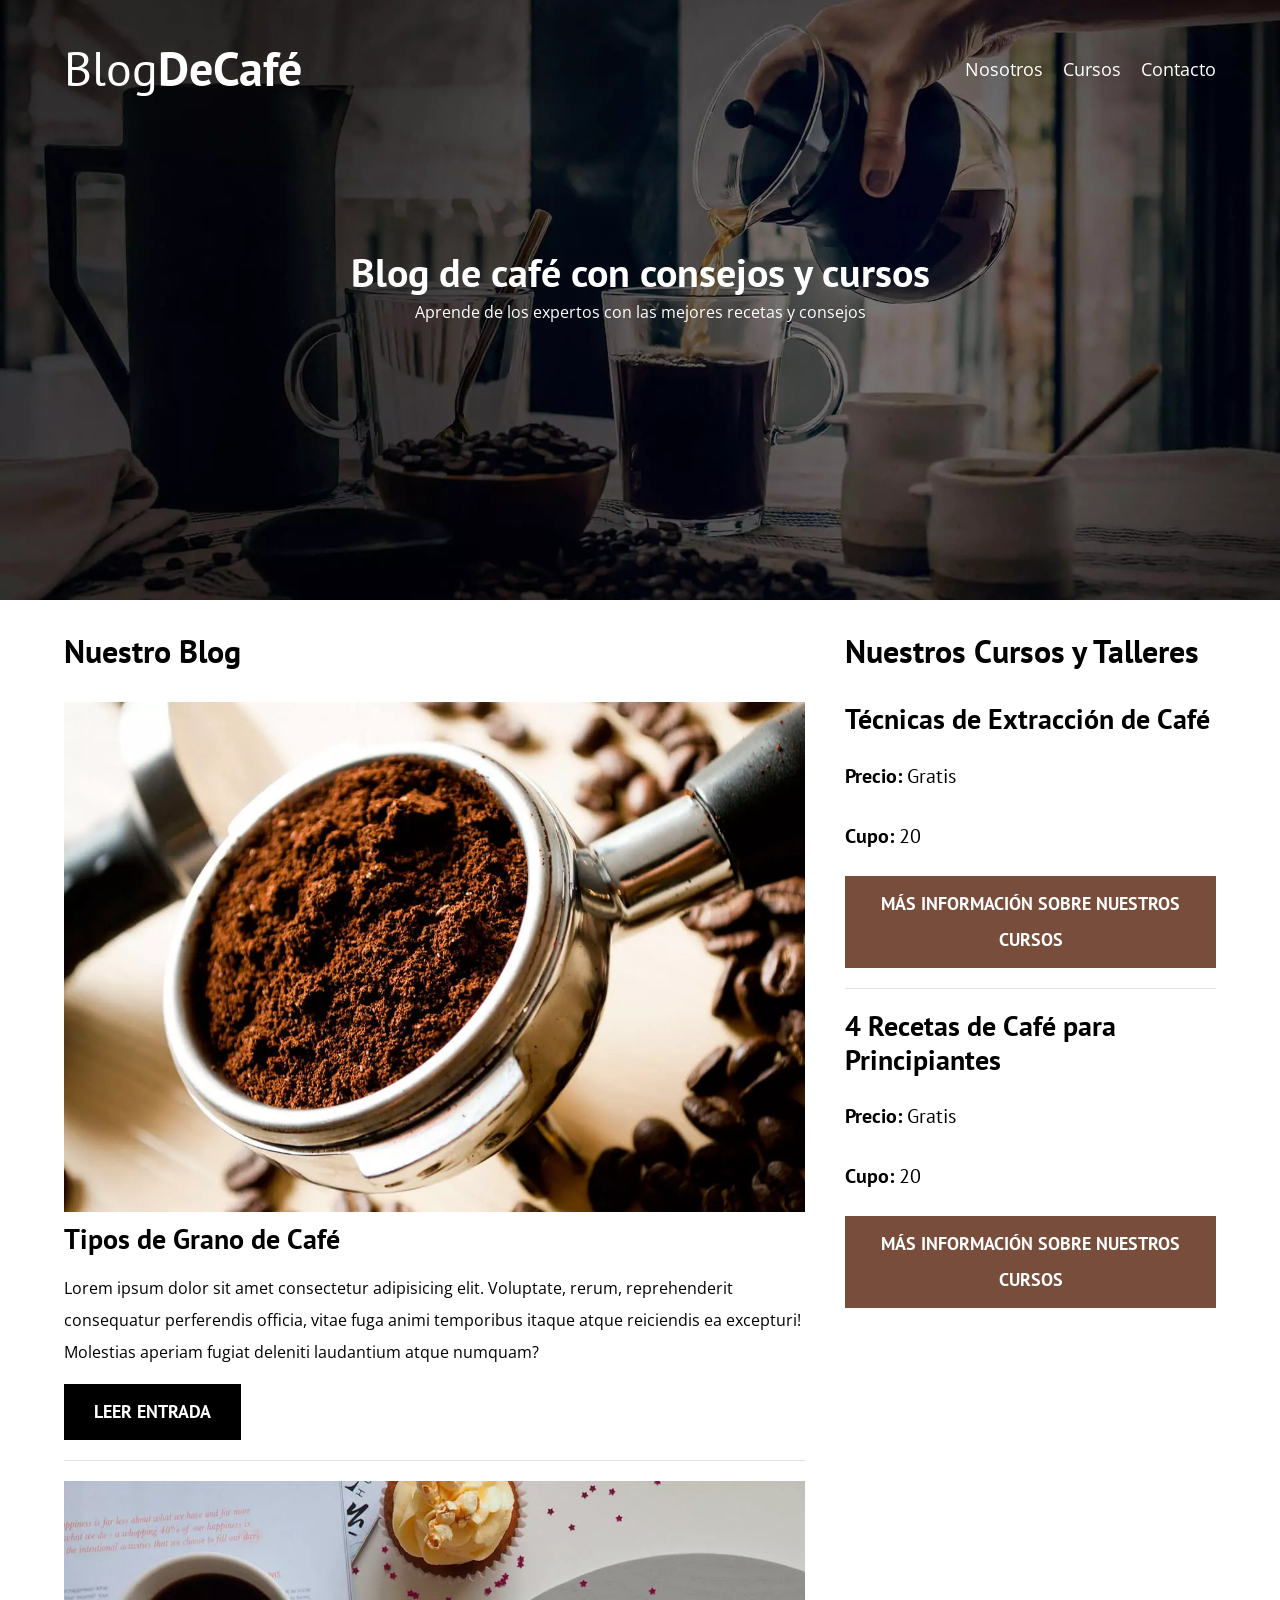
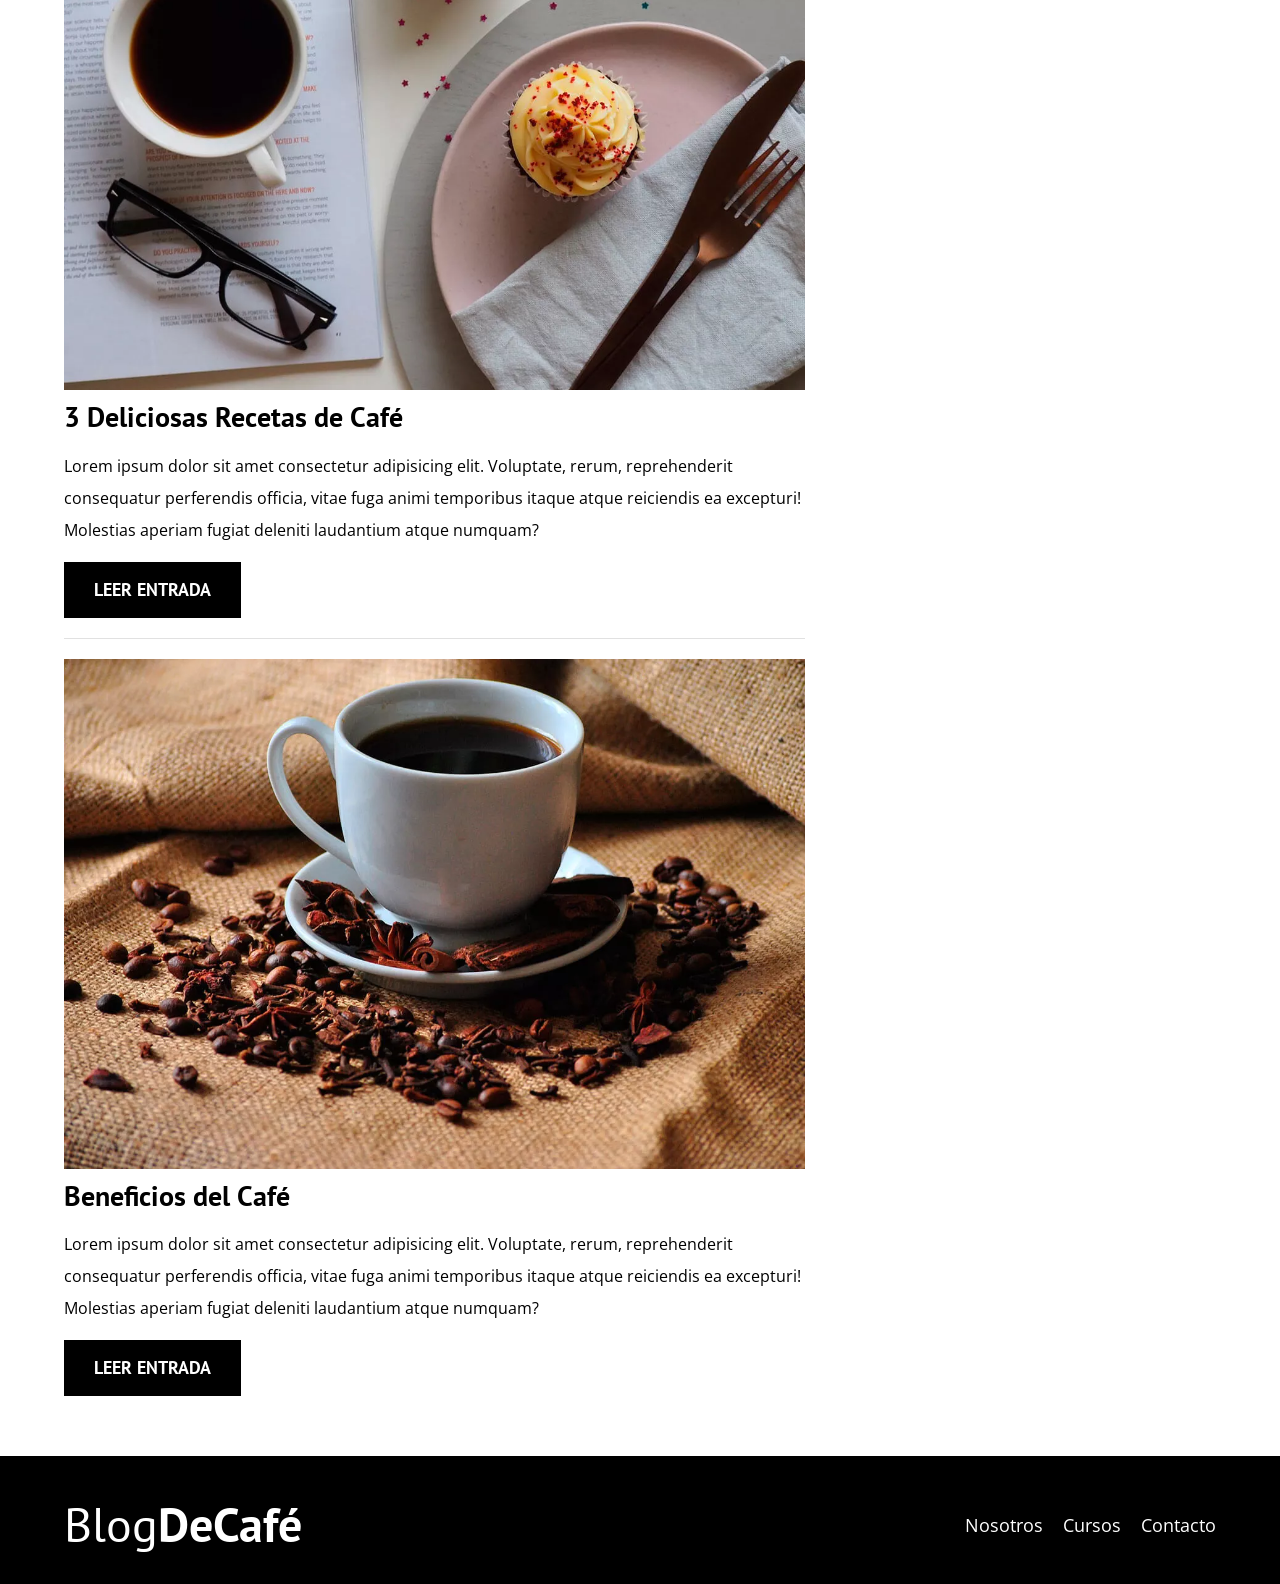
<file: index.html>
<!DOCTYPE html>
<html lang="en">
<head>
    <meta charset="UTF-8">
    <meta name="viewport" content="width=device-width, initial-scale=1.0">
    <meta name="description" content="Página web de blog de café">
    <link rel="prefetch" href="nosotros.html" as="document">
    <link rel="preload" href="css/normalize.css" as="style">
    <link rel="stylesheet" href="css/normalize.css">
    <link rel="preload" href="https://fonts.googleapis.com/css2?family=Open+Sans&family=PT+Sans:wght@400;700&display=swap"  crossorigin="crossorigin" as="font">
    <link href="https://fonts.googleapis.com/css2?family=Open+Sans&family=PT+Sans:wght@400;700&display=swap" rel="stylesheet">
    <link rel="preload" href="css/style.css" as="style">
    <link rel="stylesheet" href="css/style.css">
    <title>BlogDeCafé</title>
</head>
<body>

    <header class="header">

        <div class="contenedor">
            <div class="barra">
                <a class="logo" href="index.html">
                    <h1 class="logo__nombre no-margin centrar-texto">Blog<span class="logo__bold">DeCafé</span></h1>
                </a>

                <nav class="navegacion">
                    <a href="nosotros.html" class="navegacion__enlace">Nosotros</a>
                    <a href="cursos.html" class="navegacion__enlace">Cursos</a>
                    <a href="contacto.html" class="navegacion__enlace">Contacto</a>
                </nav>
            </div>
        </div>

        <div class="header__texto">
            <h2 class="no-margin">Blog de café con consejos y cursos</h2>
            <p class="no-margin">Aprende de los expertos con las mejores recetas y consejos</p>
        </div>
    </header>

    <div class="contenedor contenido-principal">
        <main class="blog">
            <h3>Nuestro Blog</h3>

            <article class="entrada">
                <div class="entrada__imagen">
                    <picture>
                        <source loading="lazy"  srcset="img/blog1.webp" type="image/webp">
                        <img loading="lazy" src="img/blog1.jpg" alt="imagen blog"> 
                    </picture>
                </div>

                <div class="entrada__contenido">
                    <h4 class="no-margin">Tipos de Grano de Café</h4>
                    <p>Lorem ipsum dolor sit amet consectetur adipisicing elit. Voluptate, rerum, reprehenderit consequatur perferendis officia, vitae fuga animi temporibus itaque atque reiciendis ea excepturi! Molestias aperiam fugiat deleniti laudantium atque numquam?</p>
                    <a href="entrada.html" class="boton boton--primario">Leer Entrada</a>
                </div>
            </article>

            <article class="entrada">
                <div class="entrada__imagen">
                    <picture>
                        <source loading="lazy"  srcset="img/blog2.webp" type="image/webp">
                        <img loading="lazy" src="img/blog2.jpg" alt="imagen blog"> 
                    </picture>
                </div>

                <div class="entrada__contenido">
                    <h4 class="no-margin">3 Deliciosas Recetas de Café</h4>
                    <p>Lorem ipsum dolor sit amet consectetur adipisicing elit. Voluptate, rerum, reprehenderit consequatur perferendis officia, vitae fuga animi temporibus itaque atque reiciendis ea excepturi! Molestias aperiam fugiat deleniti laudantium atque numquam?</p>
                    <a href="entrada.html" class="boton boton--primario">Leer Entrada</a>
                </div>
            </article>

            <article class="entrada">
                <div class="entrada__imagen">
                    <picture>
                        <source loading="lazy"  srcset="img/blog3.webp" type="image/webp">
                        <img loading="lazy" src="img/blog3.jpg" alt="imagen blog"> 
                    </picture>
                </div>

                <div class="entrada__contenido">
                    <h4 class="no-margin">Beneficios del Café</h4>
                    <p>Lorem ipsum dolor sit amet consectetur adipisicing elit. Voluptate, rerum, reprehenderit consequatur perferendis officia, vitae fuga animi temporibus itaque atque reiciendis ea excepturi! Molestias aperiam fugiat deleniti laudantium atque numquam?</p>
                    <a href="entrada.html" class="boton boton--primario">Leer Entrada</a>
                </div>
            </article>
        </main>
        <aside class="sidebar">
            <h3>Nuestros Cursos y Talleres</h3>

            <ul class="cursos no-padding">
                <li class="widget-curso">
                    <h4 class="no-margin">Técnicas de Extracción de Café</h4>
                    <p class="widget-curso__label">Precio: 
                        <span class="widget-curso__info">Gratis</span>
                    </p>
                    <p class="widget-curso__label">Cupo: 
                        <span class="widget-curso__info">20</span>
                    </p>
                    <a href="entrada.html" class="boton boton--secundario">Más Información sobre nuestros cursos</a>
                </li>

                <li class="widget-curso">
                    <h4 class="no-margin">4 Recetas de Café para Principiantes</h4>
                    <p class="widget-curso__label">Precio: 
                        <span class="widget-curso__info">Gratis</span>
                    </p>
                    <p class="widget-curso__label">Cupo: 
                        <span class="widget-curso__info">20</span>
                    </p>
                    <a href="entrada.html" class="boton boton--secundario">Más Información sobre nuestros cursos</a>
                </li>
            </ul>
        </aside>
    </div>

    <footer class="footer">
        <div class="contenedor">
            <div class="barra">
                <a class="logo" href="index.html">
                    <h1 class="logo__nombre no-margin centrar-texto">Blog<span class="logo__bold">DeCafé</span></h1>
                </a>

                <nav class="navegacion">
                    <a href="nosotros.html" class="navegacion__enlace">Nosotros</a>
                    <a href="cursos.html" class="navegacion__enlace">Cursos</a>
                    <a href="contacto.html" class="navegacion__enlace">Contacto</a>
                </nav>
            </div>
        </div>
    </footer>
    
    <script src="js/modernizr.js"></script>
</body>
</html>
</file>
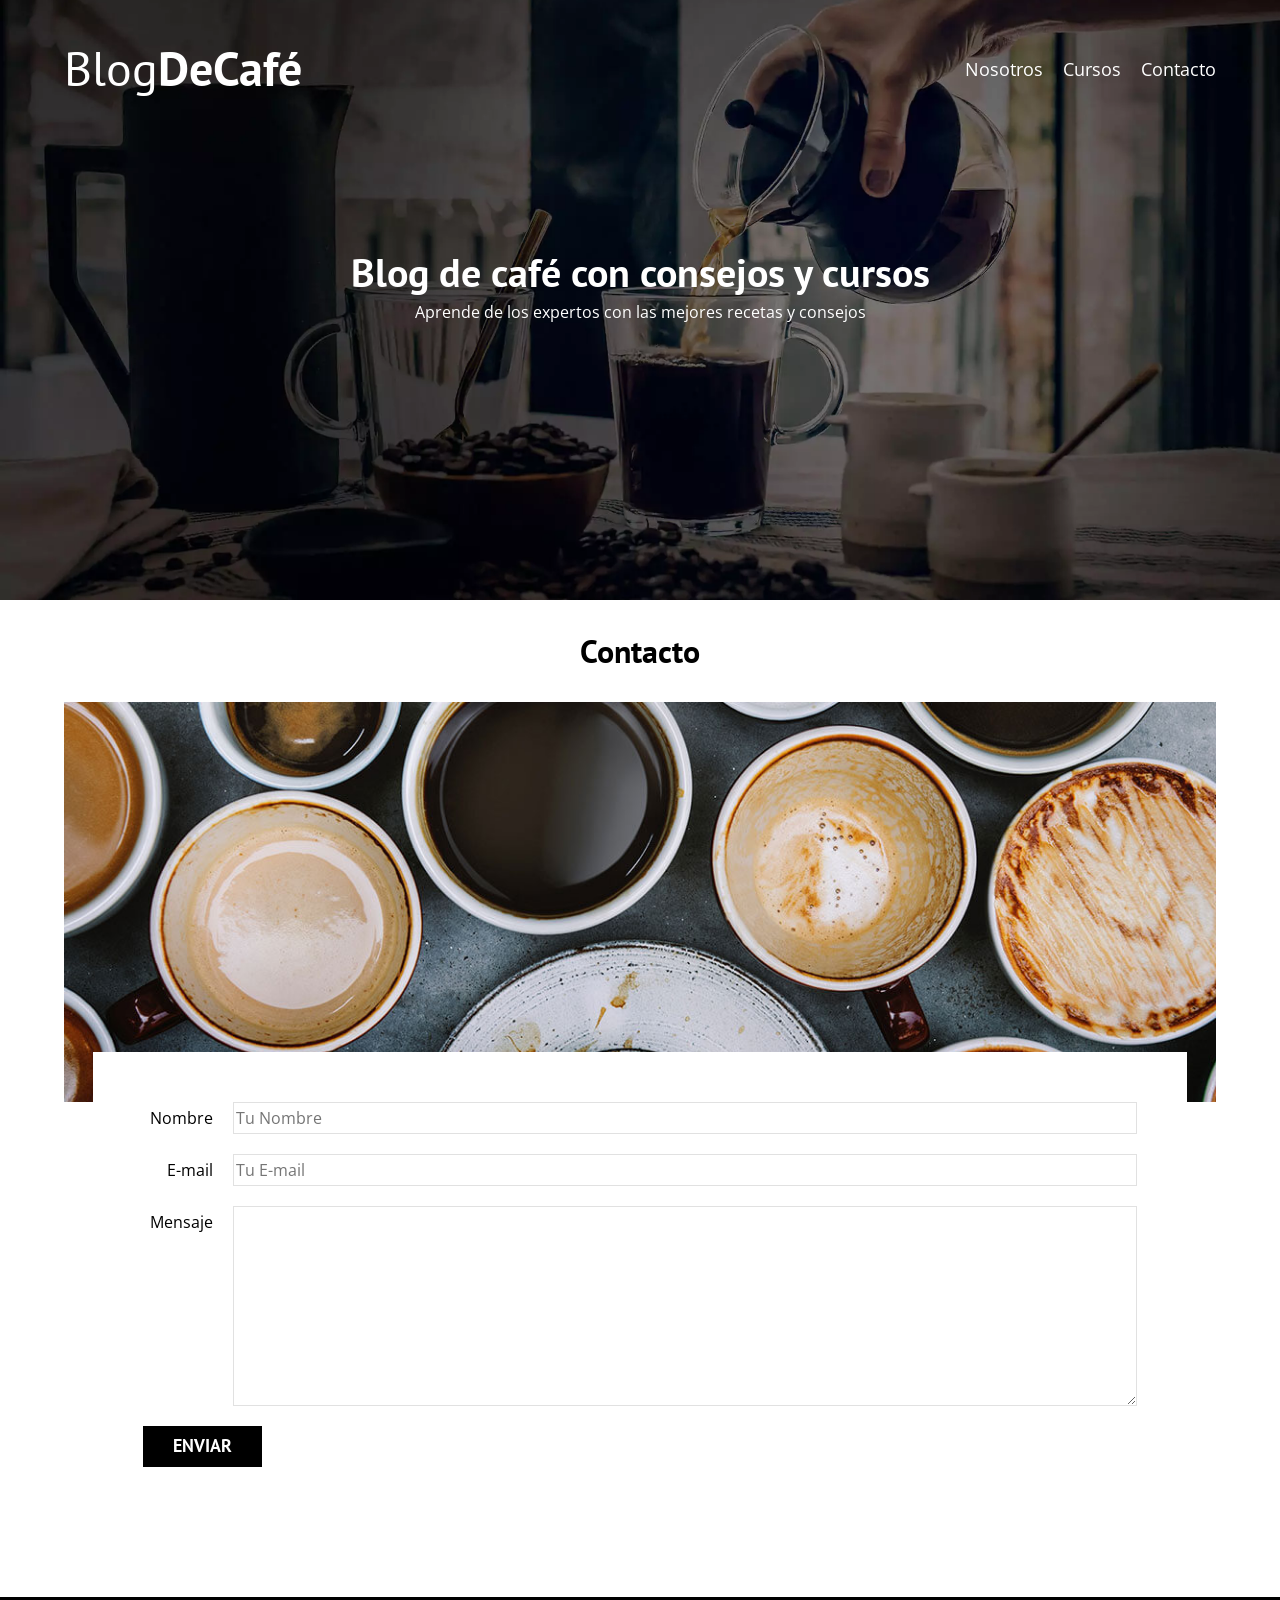
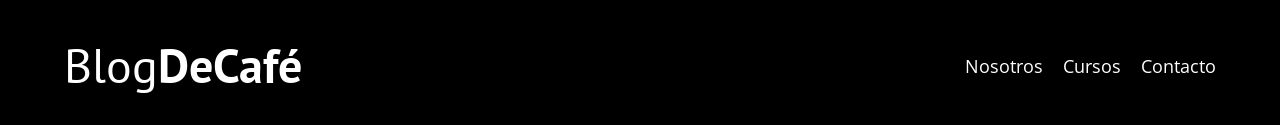
<file: contacto.html>
<!DOCTYPE html>
<html lang="en">
<head>
    <meta charset="UTF-8">
    <meta name="viewport" content="width=device-width, initial-scale=1.0">
    <title>BlogDeCafé</title>
    <link rel="stylesheet" href="css/normalize.css">
    <link href="https://fonts.googleapis.com/css2?family=Open+Sans&family=PT+Sans:wght@400;700&display=swap" rel="stylesheet">
    <link rel="stylesheet" href="css/style.css">
</head>
<body>

    <header class="header">

        <div class="contenedor">
            <div class="barra">
                <a class="logo" href="index.html">
                    <h1 class="logo__nombre no-margin centrar-texto">Blog<span class="logo__bold">DeCafé</span></h1>
                </a>

                <nav class="navegacion">
                    <a href="nosotros.html" class="navegacion__enlace">Nosotros</a>
                    <a href="cursos.html" class="navegacion__enlace">Cursos</a>
                    <a href="contacto.html" class="navegacion__enlace">Contacto</a>
                </nav>
            </div>
        </div>

        <div class="header__texto">
            <h2 class="no-margin">Blog de café con consejos y cursos</h2>
            <p class="no-margin">Aprende de los expertos con las mejores recetas y consejos</p>
        </div>
    </header>

    <main class="contenedor">
        <h3 class="centrar-texto">Contacto</h3>

        <div class="contacto-bg"></div>

        <form class="formulario">
            <div class="campo">
                <label class="campo__label" for="nombre">Nombre</label>
                <input 
                    class="campo__field"
                    type="text" 
                    placeholder="Tu Nombre" 
                    id="nombre"
                >
            </div>
            <div class="campo">
                <label class="campo__label" for="email">E-mail</label>
                <input 
                    class="campo__field"
                    type="email" 
                    placeholder="Tu E-mail" 
                    id="email"
                >
            </div>
            <div class="campo">
                <label class="campo__label" for="mensaje">Mensaje</label>
                <textarea 
                    class="campo__field campo__field--textarea"
                    id="mensaje"
                ></textarea>
            </div>

            <div class="campo">
                <input type="submit" value="Enviar" class="boton boton--primario">
            </div>
        </form>

        
    </main>

    <footer class="footer">
        <div class="contenedor">
            <div class="barra">
                <a class="logo" href="index.html">
                    <h1 class="logo__nombre no-margin centrar-texto">Blog<span class="logo__bold">DeCafé</span></h1>
                </a>

                <nav class="navegacion">
                    <a href="nosotros.html" class="navegacion__enlace">Nosotros</a>
                    <a href="cursos.html" class="navegacion__enlace">Cursos</a>
                    <a href="contacto.html" class="navegacion__enlace">Contacto</a>
                </nav>
            </div>
        </div>
    </footer>
    <script src="js/modernizr.js"></script>
</body>
</html>
</file>
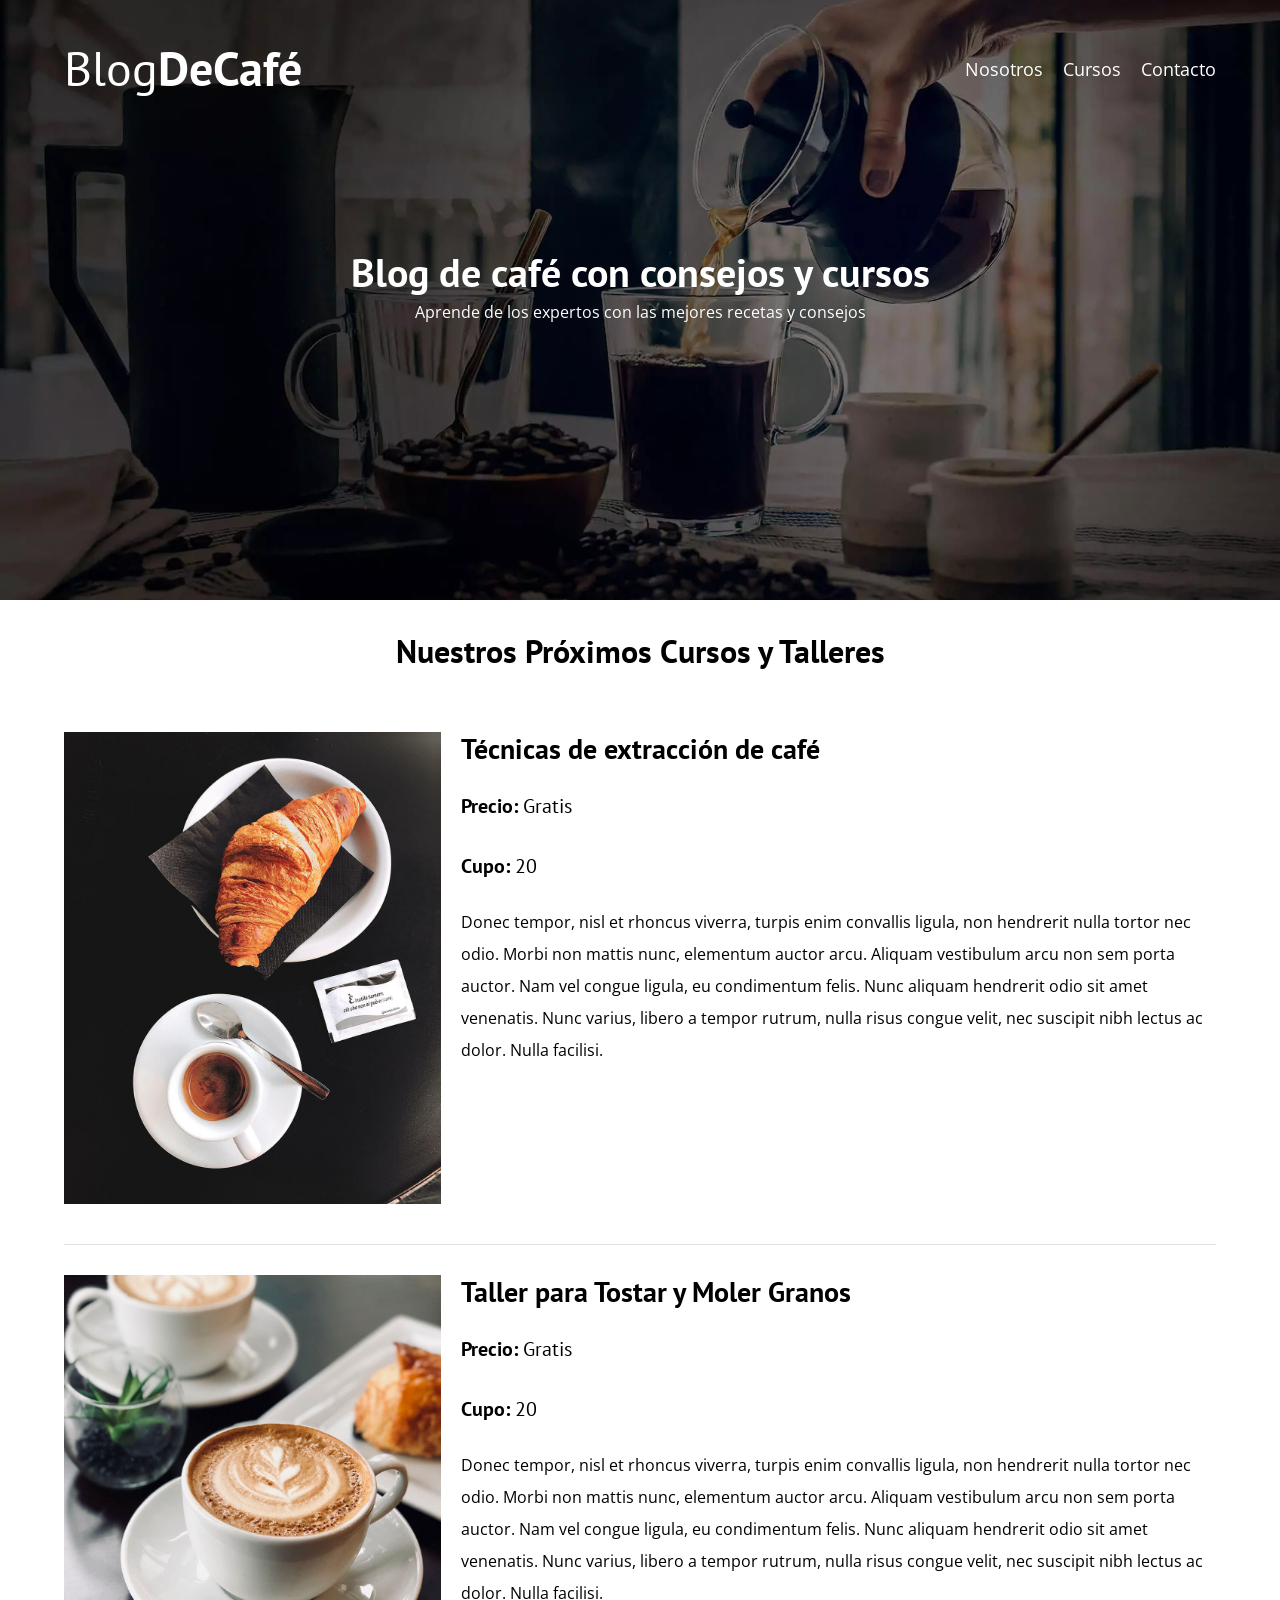
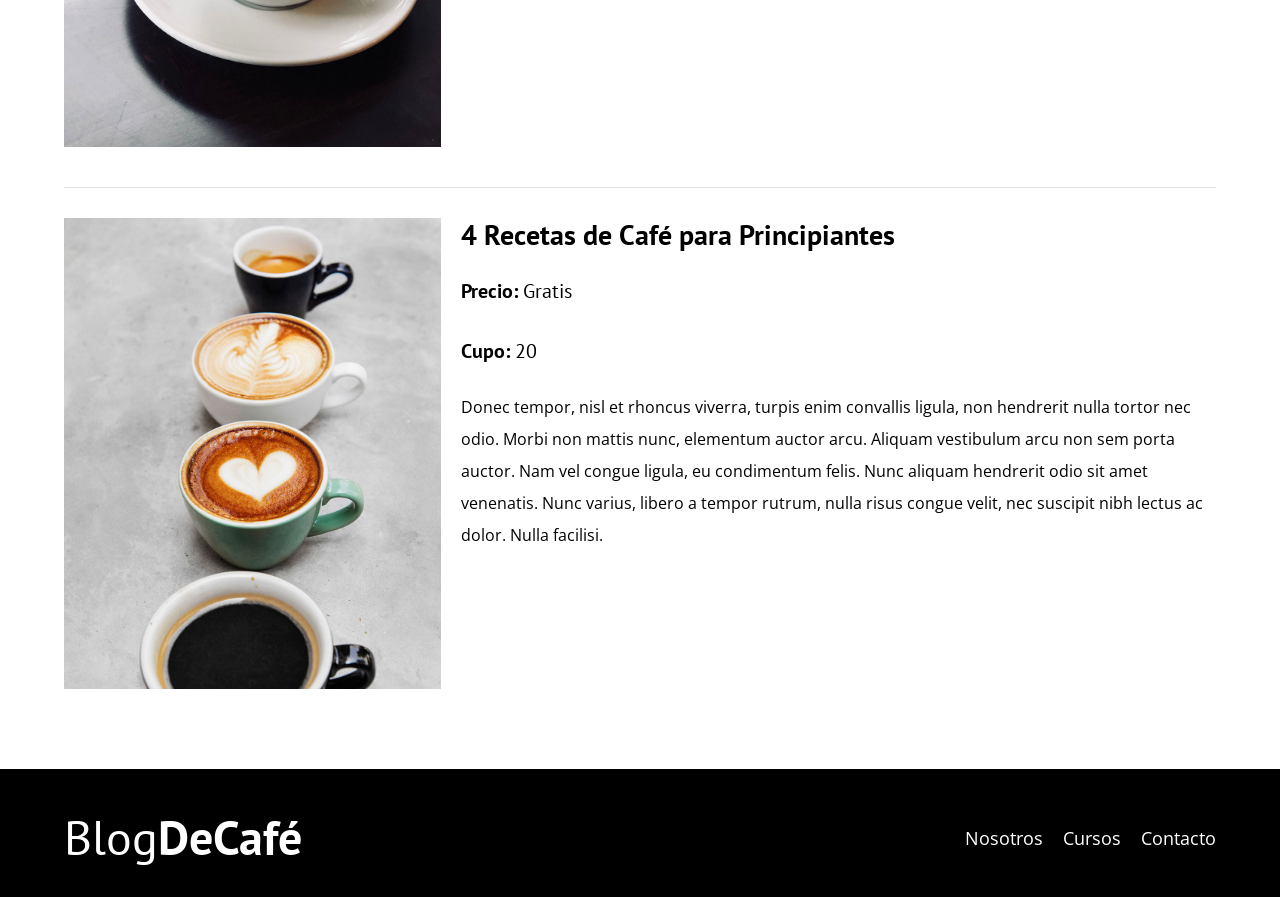
<file: cursos.html>
<!DOCTYPE html>
<html lang="en">
<head>
    <meta charset="UTF-8">
    <meta name="viewport" content="width=device-width, initial-scale=1.0">
    <title>BlogDeCafé</title>
    <link rel="stylesheet" href="css/normalize.css">
    <link href="https://fonts.googleapis.com/css2?family=Open+Sans&family=PT+Sans:wght@400;700&display=swap" rel="stylesheet">
    <link rel="stylesheet" href="css/style.css">
</head>
<body>

    <header class="header">

        <div class="contenedor">
            <div class="barra">
                <a class="logo" href="index.html">
                    <h1 class="logo__nombre no-margin centrar-texto">Blog<span class="logo__bold">DeCafé</span></h1>
                </a>

                <nav class="navegacion">
                    <a href="nosotros.html" class="navegacion__enlace">Nosotros</a>
                    <a href="cursos.html" class="navegacion__enlace">Cursos</a>
                    <a href="contacto.html" class="navegacion__enlace">Contacto</a>
                </nav>
            </div>
        </div>

        <div class="header__texto">
            <h2 class="no-margin">Blog de café con consejos y cursos</h2>
            <p class="no-margin">Aprende de los expertos con las mejores recetas y consejos</p>
        </div>
    </header>

    <main class="contenedor">
        <h3 class="centrar-texto">Nuestros Próximos Cursos y Talleres</h3>

        <div class="curso">
            <div class="curso__imagen">
                <img src="img/curso1.jpg" alt="Imagen del curso">
            </div>
            <div class="curso__informacion">
                <h4 class="no-margin">Técnicas de extracción de café</h4>
                <p class="curso__label">Precio: 
                    <span class="curso__info">Gratis</span>
                </p>
                <p class="curso__label">Cupo: 
                    <span class="curso__info">20</span>
                </p>
                <p class="curso__descripcion">
                    Donec tempor, nisl et rhoncus viverra, turpis enim convallis ligula, non hendrerit nulla tortor nec odio. Morbi non mattis nunc, elementum auctor arcu. Aliquam vestibulum arcu non sem porta auctor. Nam vel congue ligula, eu condimentum felis. Nunc aliquam hendrerit odio sit amet venenatis. Nunc varius, libero a tempor rutrum, nulla risus congue velit, nec suscipit nibh lectus ac dolor. Nulla facilisi.
                </p>
            </div>
        </div>

        <div class="curso">
            <div class="curso__imagen">
                <img src="img/curso2.jpg" alt="Imagen del curso">
            </div>
            <div class="curso__informacion">
                <h4 class="no-margin">Taller para Tostar y Moler Granos</h4>
                <p class="curso__label">Precio: 
                    <span class="curso__info">Gratis</span>
                </p>
                <p class="curso__label">Cupo: 
                    <span class="curso__info">20</span>
                </p>
                <p class="curso__descripcion">
                    Donec tempor, nisl et rhoncus viverra, turpis enim convallis ligula, non hendrerit nulla tortor nec odio. Morbi non mattis nunc, elementum auctor arcu. Aliquam vestibulum arcu non sem porta auctor. Nam vel congue ligula, eu condimentum felis. Nunc aliquam hendrerit odio sit amet venenatis. Nunc varius, libero a tempor rutrum, nulla risus congue velit, nec suscipit nibh lectus ac dolor. Nulla facilisi.
                </p>
            </div>
        </div>

        <div class="curso">
            <div class="curso__imagen">
                <img src="img/curso3.jpg" alt="Imagen del curso">
            </div>
            <div class="curso__informacion">
                <h4 class="no-margin">4 Recetas de Café para Principiantes</h4>
                <p class="curso__label">Precio: 
                    <span class="curso__info">Gratis</span>
                </p>
                <p class="curso__label">Cupo: 
                    <span class="curso__info">20</span>
                </p>
                <p class="curso__descripcion">
                    Donec tempor, nisl et rhoncus viverra, turpis enim convallis ligula, non hendrerit nulla tortor nec odio. Morbi non mattis nunc, elementum auctor arcu. Aliquam vestibulum arcu non sem porta auctor. Nam vel congue ligula, eu condimentum felis. Nunc aliquam hendrerit odio sit amet venenatis. Nunc varius, libero a tempor rutrum, nulla risus congue velit, nec suscipit nibh lectus ac dolor. Nulla facilisi.
                </p>
            </div>
        </div>

        
    </main>

    <footer class="footer">
        <div class="contenedor">
            <div class="barra">
                <a class="logo" href="index.html">
                    <h1 class="logo__nombre no-margin centrar-texto">Blog<span class="logo__bold">DeCafé</span></h1>
                </a>

                <nav class="navegacion">
                    <a href="nosotros.html" class="navegacion__enlace">Nosotros</a>
                    <a href="cursos.html" class="navegacion__enlace">Cursos</a>
                    <a href="contacto.html" class="navegacion__enlace">Contacto</a>
                </nav>
            </div>
        </div>
    </footer>
    <script src="js/modernizr.js"></script>
</body>
</html>
</file>
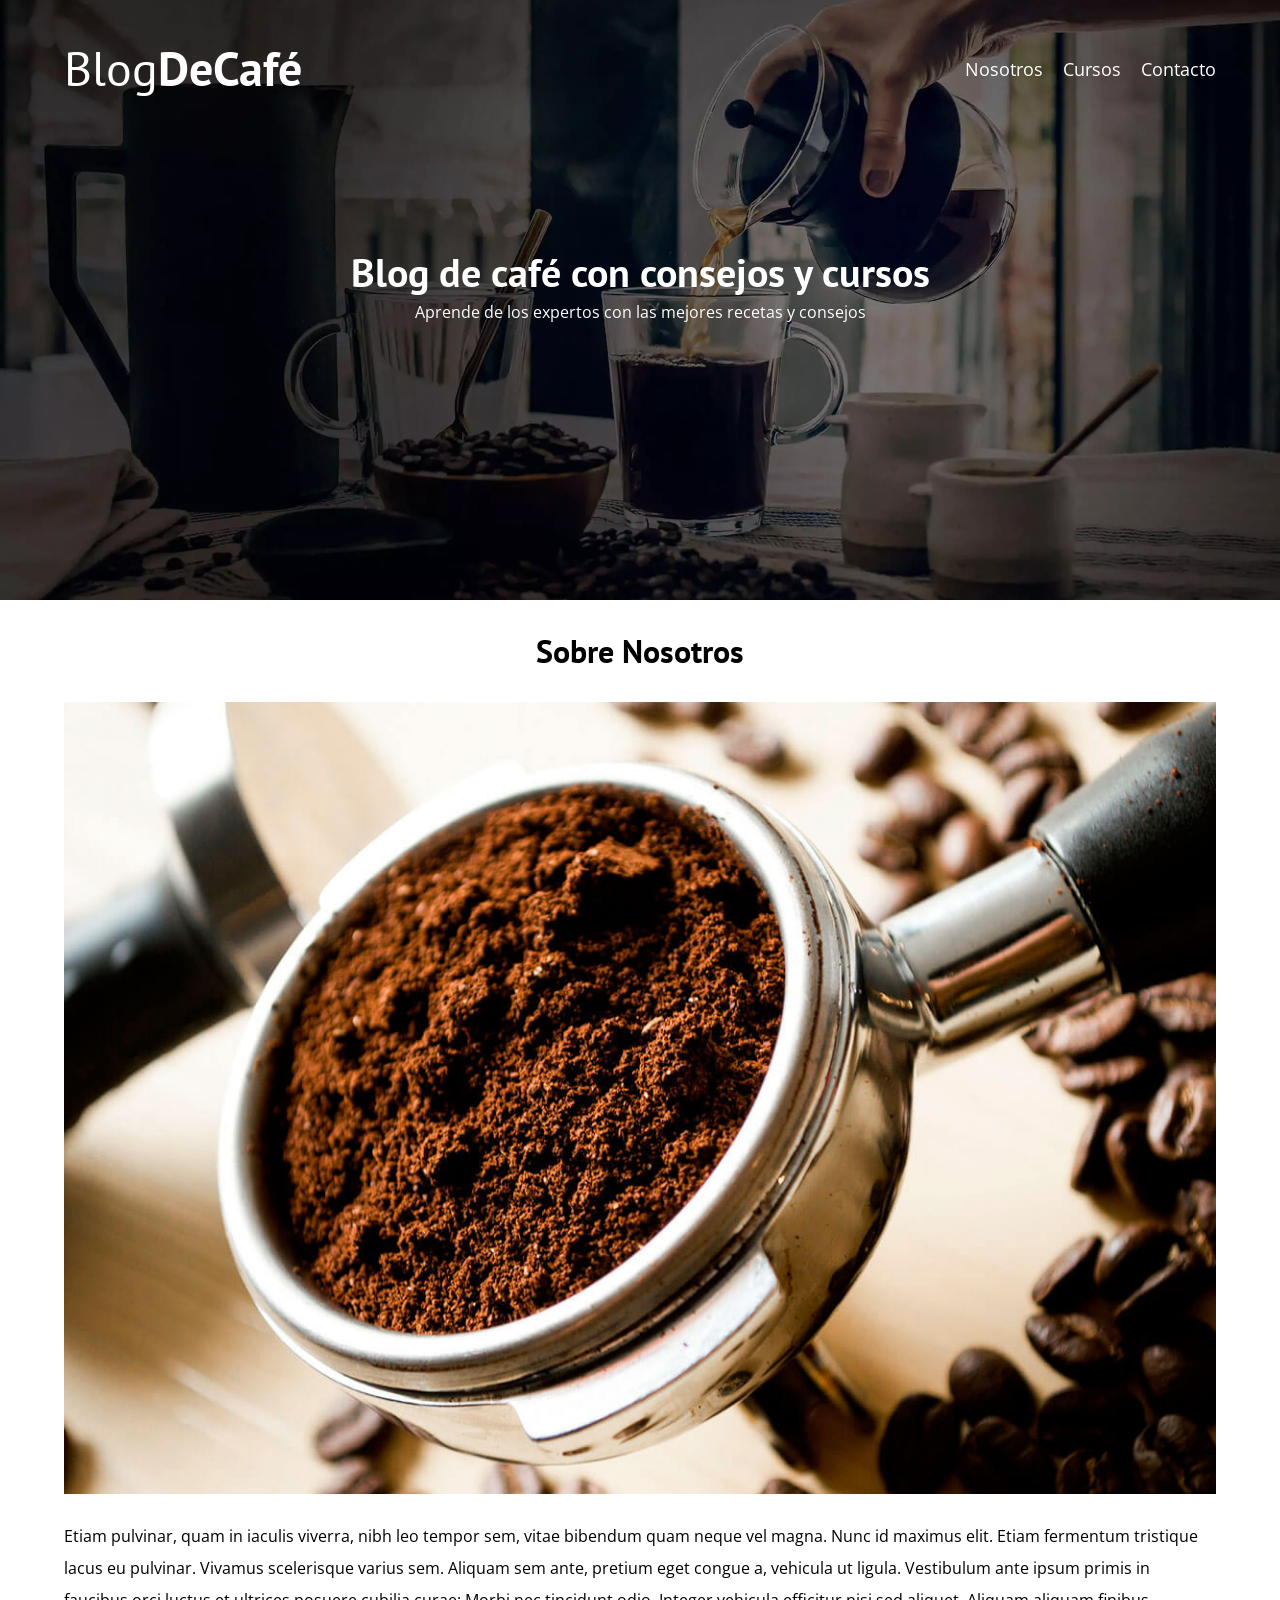
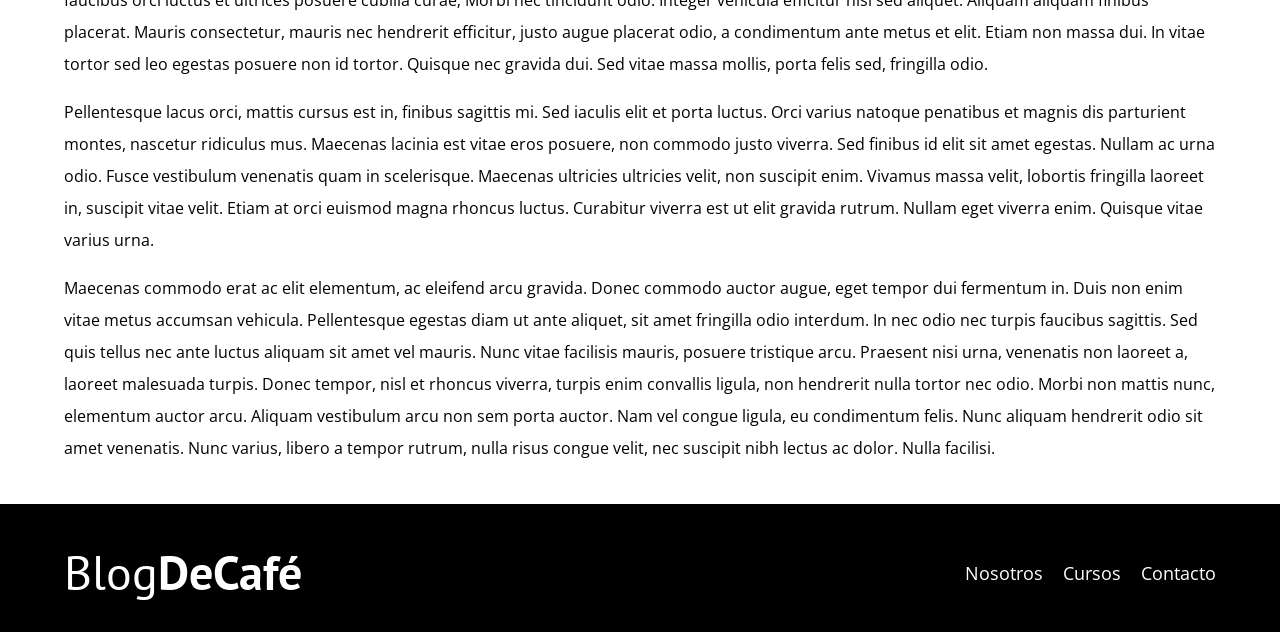
<file: entrada.html>
<!DOCTYPE html>
<html lang="en">
<head>
    <meta charset="UTF-8">
    <meta name="viewport" content="width=device-width, initial-scale=1.0">
    <link rel="stylesheet" href="css/normalize.css">
    <link href="https://fonts.googleapis.com/css2?family=Open+Sans&family=PT+Sans:wght@400;700&display=swap" rel="stylesheet">
    <link rel="stylesheet" href="css/style.css">
    <title>BlogDeCafé</title>
</head>
<body>

    <header class="header">

        <div class="contenedor">
            <div class="barra">
                <a class="logo" href="index.html">
                    <h1 class="logo__nombre no-margin centrar-texto">Blog<span class="logo__bold">DeCafé</span></h1>
                </a>

                <nav class="navegacion">
                    <a href="nosotros.html" class="navegacion__enlace">Nosotros</a>
                    <a href="cursos.html" class="navegacion__enlace">Cursos</a>
                    <a href="contacto.html" class="navegacion__enlace">Contacto</a>
                </nav>
            </div>
        </div>

        <div class="header__texto">
            <h2 class="no-margin">Blog de café con consejos y cursos</h2>
            <p class="no-margin">Aprende de los expertos con las mejores recetas y consejos</p>
        </div>
    </header>

    <main class="contenedor">
        <h3 class="centrar-texto">Sobre Nosotros</h3>

        <img src="img/blog1.jpg" alt="imagen del blog">

        <p>Etiam pulvinar, quam in iaculis viverra, nibh leo tempor sem, vitae bibendum quam neque vel magna. Nunc id maximus elit. Etiam fermentum tristique lacus eu pulvinar. Vivamus scelerisque varius sem. Aliquam sem ante, pretium eget congue a, vehicula ut ligula. Vestibulum ante ipsum primis in faucibus orci luctus et ultrices posuere cubilia curae; Morbi nec tincidunt odio. Integer vehicula efficitur nisi sed aliquet. Aliquam aliquam finibus placerat. Mauris consectetur, mauris nec hendrerit efficitur, justo augue placerat odio, a condimentum ante metus et elit. Etiam non massa dui. In vitae tortor sed leo egestas posuere non id tortor. Quisque nec gravida dui. Sed vitae massa mollis, porta felis sed, fringilla odio.</p>

        <p> Pellentesque lacus orci, mattis cursus est in, finibus sagittis mi. Sed iaculis elit et porta luctus. Orci varius natoque penatibus et magnis dis parturient montes, nascetur ridiculus mus. Maecenas lacinia est vitae eros posuere, non commodo justo viverra. Sed finibus id elit sit amet egestas. Nullam ac urna odio. Fusce vestibulum venenatis quam in scelerisque. Maecenas ultricies ultricies velit, non suscipit enim. Vivamus massa velit, lobortis fringilla laoreet in, suscipit vitae velit. Etiam at orci euismod magna rhoncus luctus. Curabitur viverra est ut elit gravida rutrum. Nullam eget viverra enim. Quisque vitae varius urna.</p>

        <p>Maecenas commodo erat ac elit elementum, ac eleifend arcu gravida. Donec commodo auctor augue, eget tempor dui fermentum in. Duis non enim vitae metus accumsan vehicula. Pellentesque egestas diam ut ante aliquet, sit amet fringilla odio interdum. In nec odio nec turpis faucibus sagittis. Sed quis tellus nec ante luctus aliquam sit amet vel mauris. Nunc vitae facilisis mauris, posuere tristique arcu. Praesent nisi urna, venenatis non laoreet a, laoreet malesuada turpis. Donec tempor, nisl et rhoncus viverra, turpis enim convallis ligula, non hendrerit nulla tortor nec odio. Morbi non mattis nunc, elementum auctor arcu. Aliquam vestibulum arcu non sem porta auctor. Nam vel congue ligula, eu condimentum felis. Nunc aliquam hendrerit odio sit amet venenatis. Nunc varius, libero a tempor rutrum, nulla risus congue velit, nec suscipit nibh lectus ac dolor. Nulla facilisi.</p>
    </main>

    <footer class="footer">
        <div class="contenedor">
            <div class="barra">
                <a class="logo" href="index.html">
                    <h1 class="logo__nombre no-margin centrar-texto">Blog<span class="logo__bold">DeCafé</span></h1>
                </a>

                <nav class="navegacion">
                    <a href="nosotros.html" class="navegacion__enlace">Nosotros</a>
                    <a href="cursos.html" class="navegacion__enlace">Cursos</a>
                    <a href="contacto.html" class="navegacion__enlace">Contacto</a>
                </nav>
            </div>
        </div>
    </footer>
    <script src="js/modernizr.js"></script>
</body>
</html>
</file>
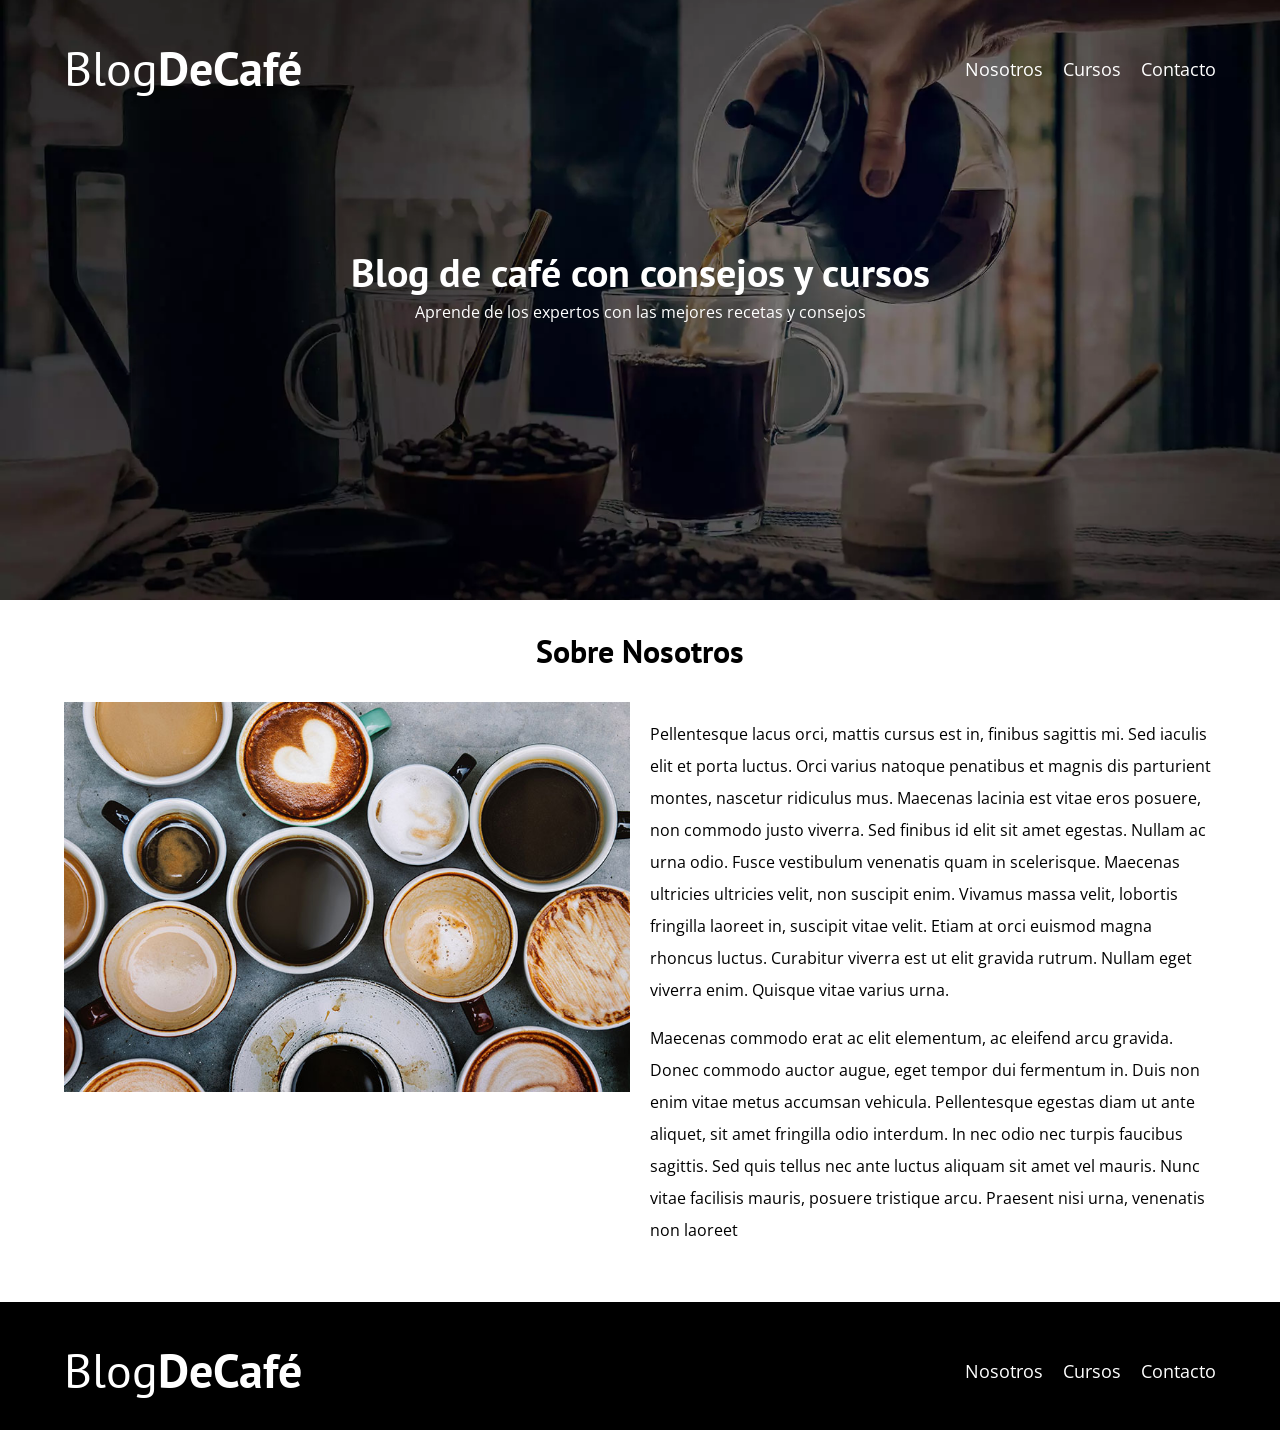
<file: nosotros.html>
<!DOCTYPE html>
<html lang="en">
<head>
    <meta charset="UTF-8">
    <meta name="viewport" content="width=device-width, initial-scale=1.0">
    <title>BlogDeCafé</title>
    <link rel="stylesheet" href="css/normalize.css">
    <link href="https://fonts.googleapis.com/css2?family=Open+Sans&family=PT+Sans:wght@400;700&display=swap" rel="stylesheet">
    <link rel="stylesheet" href="css/style.css">
</head>
<body>

    <header class="header">

        <div class="contenedor">
            <div class="barra">
                <a class="logo" href="index.html">
                    <h1 class="logo__nombre no-margin centrar-texto">Blog<span class="logo__bold">DeCafé</span></h1>
                </a>

                <nav class="navegacion">
                    <a href="nosotros.html" class="navegacion__enlace">Nosotros</a>
                    <a href="cursos.html" class="navegacion__enlace">Cursos</a>
                    <a href="contacto.html" class="navegacion__enlace">Contacto</a>
                </nav>
            </div>
        </div>

        <div class="header__texto">
            <h2 class="no-margin">Blog de café con consejos y cursos</h2>
            <p class="no-margin">Aprende de los expertos con las mejores recetas y consejos</p>
        </div>
    </header>

    <main class="contenedor">
        <h3 class="centrar-texto">Sobre Nosotros</h3>

        <div class="sobre-nosotros">
            <div class="sobre-nosotros__imagen">
                <img src="img/nosotros.jpg" alt="imagen nosotros">
            </div>

            <div class="sobre-nosotros__texto">
                <p>Pellentesque lacus orci, mattis cursus est in, finibus sagittis mi. Sed iaculis elit et porta luctus. Orci varius natoque penatibus et magnis dis parturient montes, nascetur ridiculus mus. Maecenas lacinia est vitae eros posuere, non commodo justo viverra. Sed finibus id elit sit amet egestas. Nullam ac urna odio. Fusce vestibulum venenatis quam in scelerisque. Maecenas ultricies ultricies velit, non suscipit enim. Vivamus massa velit, lobortis fringilla laoreet in, suscipit vitae velit. Etiam at orci euismod magna rhoncus luctus. Curabitur viverra est ut elit gravida rutrum. Nullam eget viverra enim. Quisque vitae varius urna.</p>

                <p>Maecenas commodo erat ac elit elementum, ac eleifend arcu gravida. Donec commodo auctor augue, eget tempor dui fermentum in. Duis non enim vitae metus accumsan vehicula. Pellentesque egestas diam ut ante aliquet, sit amet fringilla odio interdum. In nec odio nec turpis faucibus sagittis. Sed quis tellus nec ante luctus aliquam sit amet vel mauris. Nunc vitae facilisis mauris, posuere tristique arcu. Praesent nisi urna, venenatis non laoreet</p>
            </div>
        </div>
    </main>

    <footer class="footer">
        <div class="contenedor">
            <div class="barra">
                <a class="logo" href="index.html">
                    <h1 class="logo__nombre no-margin centrar-texto">Blog<span class="logo__bold">DeCafé</span></h1>
                </a>

                <nav class="navegacion">
                    <a href="nosotros.html" class="navegacion__enlace">Nosotros</a>
                    <a href="cursos.html" class="navegacion__enlace">Cursos</a>
                    <a href="contacto.html" class="navegacion__enlace">Contacto</a>
                </nav>
            </div>
        </div>
    </footer>
    
    <script src="js/modernizr.js"></script>
</body>
</html>
</file>
<file: css/style.css>
:root {
    --fuenteHeading: 'PT Sans', sans-serif;
    --fuenteParrafos: 'Open Sans', sans-serif;

    --primario: #784D3C;
    --gris: #e1e1e1;
    --blanco: #ffffff;
    --negro: #000000;
}
html {
    box-sizing: border-box;
    font-size: 62.5%;
}
*, *:before, *:after {
    box-sizing: inherit;
}
body {
    font-family: var(--fuenteParrafos);
    font-size: 1.6rem;
    line-height: 2;
}

.contenedor {
    width: min(90%, 120rem);
    margin: 0 auto;
}
a {
    text-decoration: none;
}
h1, h2, h3, h4 {
    font-family: var(--fuenteHeading);
    line-height: 1.2;
}
h1 {
    font-size: 4.8rem;
}
h2 {
    font-size: 4rem;
}
h3 {
    font-size: 3.2rem;
}
h4 {
    font-size: 2.8rem;
}
img {
    max-width: 100%;
}

.no-margin {
    margin: 0;
}
.no-padding {
    padding: 0;
}
.centrar-texto {
    text-align: center;
}

.webp .header {
    background-image: url(../img/banner.webp);
}
.no-webp .header {
    background-image: url(../img/banner.jpg);
}
.header {
    height: 60rem;
    background-size: cover;
    background-repeat: no-repeat;
    background-position: center center;
}
.header__texto {
   text-align: center;
   color: var(--blanco);
   margin-top: 5rem;
}
@media (min-width: 768px) {
    .header__texto {
        margin-top: 15rem;
    }
}
.barra {
    padding-top: 4rem;
}

@media (min-width: 768px) {
    .barra {
        display: flex;
        justify-content: space-between;
        align-items: center;
    }
}
.logo {
    color: var(--blanco);
    
}
.logo__nombre {
    font-weight: 400;
}
.logo__bold {
    font-weight: 700;
}
@media (min-width: 768px) {
    .navegacion {
        display: flex;
        gap: 2rem;
    }
}
.navegacion__enlace {
    display: block;
    text-align: center;
    font-size: 1.8rem;
    color: var(--blanco);
}

@media (min-width: 768px) {
    .contenido-principal {
        display: grid;
        grid-template-columns: 2fr 1fr;
        column-gap: 4rem;
    }
}

.entrada {
    border-bottom: 1px solid var(--gris);
    margin-bottom: 2rem;
}
.entrada:last-of-type {
    border: none;
    margin-bottom: 0;
}
.boton {
    display: block;
    font-family: var(--fuenteHeading);
    color: var(--blanco);
    text-align: center;
    padding: 1rem 3rem;
    font-size: 1.8rem;
    text-transform: uppercase;
    font-weight: 700;
    margin-bottom: 2rem;
    border: none;
}

@media (min-width: 768px) {
    .boton {
        display: inline-block;

    }
}
.boton:hover {
    cursor: pointer;
}
.boton--primario {
    background-color: var(--negro);
}
.boton--secundario {
    background-color: var(--primario);
}

.cursos {
    list-style: none;
}

.widget-curso {
    border-bottom: 1px solid var(--gris);
    margin-bottom: 2rem;
}
.widget-curso:last-of-type {
    border: none;
    margin-bottom: 0;
}
.widget-curso__label {
    font-family: var(--fuenteHeading);
    font-weight: bold;
}
.widget-curso__info {
    font-weight: normal;
}
.widget-curso__label,
.widget-curso__info {
    font-size: 2rem;
}

.footer {
    background-color: var(--negro);
    padding-bottom: 3rem;
    margin-top: 4rem;
}

@media (min-width: 768px) {
    .sobre-nosotros {
        display: grid;
        grid-template-columns: repeat(2, 1fr);
        column-gap: 2rem;
    }
}

.curso {
    padding: 3rem 0;
    border-bottom: 1px solid var(--gris);
}
@media (min-width: 768px) {
    .curso {
        display: grid;
        grid-template-columns: 1fr 2fr;
        column-gap: 2rem;
    }
}
.curso:last-of-type {
   border: none;
}
.curso__label {
    font-family: var(--fuenteHeading);
    font-weight: bold;
}
.curso__info {
    font-weight: normal;
}
.curso__label,
.curso__info {
    font-size: 2rem;
}

.contacto-bg {
    background-image: url(../img/contacto.jpg);
    height: 40rem;
    background-size: cover;
    background-repeat: no-repeat;
}

.formulario {
    background-color: var(--blanco);
    margin: -5rem auto 0 auto;
    width: 95%;
    padding: 5rem;
}
.campo {
    display: flex;
    margin-bottom: 2rem;
}
.campo__label {
    flex: 0 0 9rem;
    text-align: right;
    padding-right: 2rem;
}
.campo__field {
    flex: 1;
    border: 1px solid var(--gris);
}
.campo__field--textarea {
    height: 20rem;
}
</file>
